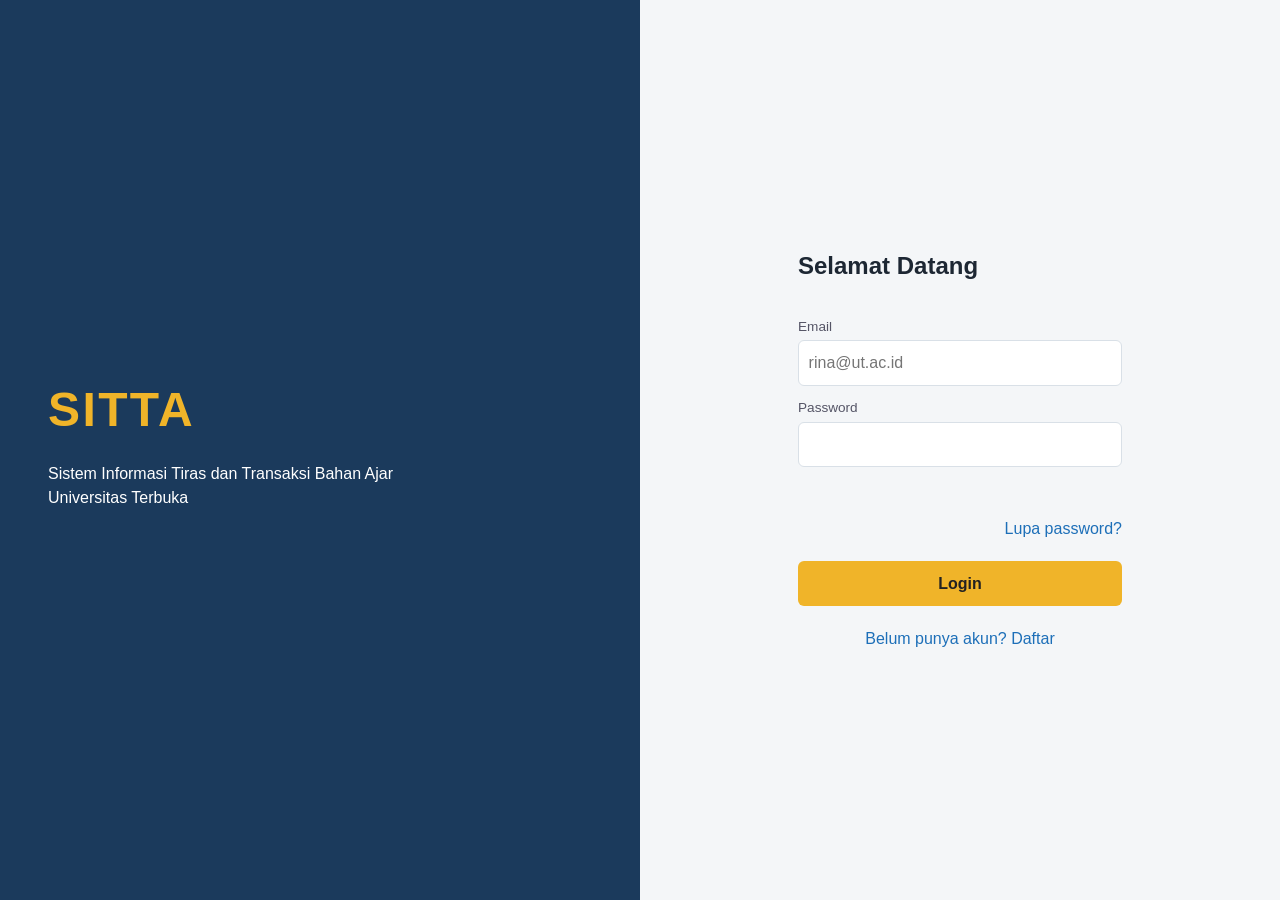
<file: index.html>
<!DOCTYPE html>
<html lang="id">
<head>
  <meta charset="UTF-8">
  <meta name="viewport" content="width=device-width, initial-scale=1">
  <title>Login - SITTA UT</title>
  <link rel="stylesheet" href="css/style.css">
</head>
<body data-page="login">

  <div class="login-wrap">
    <aside class="login-side">
      <h1>SITTA</h1>
      <p>Sistem Informasi Tiras dan Transaksi Bahan Ajar<br>Universitas Terbuka</p>
    </aside>

    <main class="login-box">
      <h2>Selamat Datang</h2>

      <form id="formLogin" novalidate>
        <label for="email">Email</label>
        <input type="email" id="email" placeholder="rina@ut.ac.id">

        <label for="password">Password</label>
        <input type="password" id="password">

        <p class="err" id="errLogin"></p>

        <div class="row">
          <span></span>
          <button type="button" class="link" data-open="#mLupa">Lupa password?</button>
        </div>
        <button class="btn" type="submit">Login</button>
      </form>

      <p style="text-align: center;">
        <button type="button" class="link" data-open="#mDaftar">Belum punya akun? Daftar</button>
      </p>
    </main>
  </div>

  <!-- Modal: Lupa Password -->
  <div class="modal" id="mLupa">
    <form class="card" id="formLupa" novalidate>
      <h3>Lupa Password</h3>
      <label for="lupaEmail">Email terdaftar</label>
      <input type="email" id="lupaEmail">
      <p class="err" id="errLupa"></p>
      <button class="btn" type="submit">Kirim link reset</button>
      <button class="btn sec" type="button" data-close="#mLupa">Tutup</button>
    </form>
  </div>

  <!-- Modal: Daftar -->
  <div class="modal" id="mDaftar">
    <form class="card" id="formDaftar" novalidate>
      <h3>Daftar Akun</h3>
      <label for="dNama">Nama lengkap</label>
      <input id="dNama">
      <label for="dEmail">Email</label>
      <input type="email" id="dEmail">
      <label for="dPass">Password (min. 6 karakter)</label>
      <input type="password" id="dPass">
      <p class="err" id="errDaftar"></p>
      <button class="btn" type="submit">Daftar</button>
      <button class="btn sec" type="button" data-close="#mDaftar">Tutup</button>
    </form>
  </div>

  <script src="js/data.js"></script>
  <script src="js/script.js"></script>
</body>
</html>
</file>
<file: css/style.css>
:root {
  --navy: #1b3a5c;
  --gold: #f0b429;
  --bg: #f4f6f8;
  --ink: #1d2733;
  --line: #d9e0e7;
  --ok: #2e9e6a;
  --err: #d64545;
}

* {
  box-sizing: border-box;
}

body {
  margin: 0;
  font-family: "Trebuchet MS", "Segoe UI", sans-serif;
  background: var(--bg);
  color: var(--ink);
  line-height: 1.5;
}

button,
input {
  font: inherit;
}

:focus-visible {
  outline: 3px solid #1d6fb8;
  outline-offset: 2px;
}

/*Komponen dasar: tombol, form, kartu*/
.btn {
  background: var(--gold);
  color: #222;
  border: 0;
  padding: 0.65rem 1.2rem;
  border-radius: 6px;
  font-weight: 700;
  cursor: pointer;
}

.btn:hover {
  filter: brightness(0.95);
}

.btn.sec {
  background: #fff;
  border: 1px solid var(--line);
}

.link {
  background: none;
  border: 0;
  color: #1d6fb8;
  cursor: pointer;
  padding: 0.3rem 0;
}

label {
  display: block;
  font-size: 0.85rem;
  margin: 0.8rem 0 0.2rem;
  color: #556;
}

input,
select {
  width: 100%;
  padding: 0.6rem;
  border: 1px solid var(--line);
  border-radius: 6px;
  background: #fff;
}

.card {
  background: #fff;
  border: 1px solid var(--line);
  border-radius: 8px;
  padding: 1.2rem;
  margin-bottom: 1rem;
}

.err {
  color: var(--err);
  font-size: 0.85rem;
  min-height: 1.1rem;
}

/* Halaman login */
.login-wrap {
  min-height: 100vh;
  display: grid;
  grid-template-columns: 1fr 1fr;
}

.login-side {
  background: var(--navy);
  color: #fff;
  padding: 3rem;
  display: flex;
  flex-direction: column;
  justify-content: center;
}

.login-side h1 {
  font-size: 3rem;
  margin: 0;
  color: var(--gold);
  letter-spacing: 0.05em;
}

.login-box {
  padding: 3rem;
  display: flex;
  flex-direction: column;
  justify-content: center;
  max-width: 420px;
  width: 100%;
  margin: auto;
}

.login-box .btn {
  width: 100%;
  margin-top: 1rem;
}

.row {
  display: flex;
  justify-content: space-between;
}

/*Navbar & dropdown*/
.topbar {
  background: var(--navy);
  display: flex;
  align-items: center;
  flex-wrap: wrap;
  padding: 0 1rem;
}

.topbar .brand {
  color: var(--gold);
  font-weight: 700;
  margin-right: 1.5rem;
}

.topbar a,
.dd > span {
  display: block;
  color: #fff;
  text-decoration: none;
  padding: 1rem 0.9rem;
  cursor: pointer;
}

.topbar a:hover,
.topbar a.on,
.dd:hover > span {
  background: var(--gold);
  color: #222;
}

.out {
  margin-left: auto;
}

.dd {
  position: relative;
}

.dd div {
  display: none;
  position: absolute;
  min-width: 240px;
  background: #fff;
  box-shadow: 0 6px 16px rgba(0, 0, 0, 0.2);
  z-index: 5;
}

.dd:hover div,
.dd:focus-within div {
  display: block;
}

.dd div a {
  color: var(--ink);
}

/*Layout halaman dalam */
main {
  max-width: 960px;
  margin: 1.5rem auto;
  padding: 0 1rem;
}

.hero {
  background: var(--navy);
  color: #fff;
  border-radius: 8px;
  padding: 1.5rem;
  margin-bottom: 1rem;
}

.hero h2 {
  margin: 0;
  color: var(--gold);
}

/*Tabel (stok, laporan)*/
table {
  width: 100%;
  border-collapse: collapse;
  background: #fff;
}

th,
td {
  padding: 0.6rem;
  border-bottom: 1px solid var(--line);
  text-align: left;
  font-size: 0.9rem;
}

th {
  background: #e8eef4;
}

.cover {
  width: 64px;
  height: 90px;
  object-fit: cover;
  background: #cfd8e0;
  border-radius: 3px;
}

/*Tracking: pencarian, progress, timeline*/
.search {
  display: flex;
  gap: 0.6rem;
}

.badge {
  padding: 0.15rem 0.6rem;
  border-radius: 99px;
  background: var(--gold);
  font-size: 0.8rem;
  font-weight: 700;
}

.bar {
  height: 12px;
  background: #e1e7ed;
  border-radius: 6px;
  overflow: hidden;
  margin: 0.6rem 0;
}

.bar i {
  display: block;
  height: 100%;
  background: var(--ok);
  transition: width 0.6s;
}

.grid {
  display: grid;
  grid-template-columns: repeat(auto-fit, minmax(200px, 1fr));
  gap: 0.8rem;
}

.grid b {
  display: block;
  color: #667;
  font-size: 0.8rem;
  font-weight: 400;
}

.tl {
  list-style: none;
  padding: 0;
  margin: 0;
  border-left: 3px solid var(--gold);
}

.tl li {
  position: relative;
  padding: 0.4rem 0 0.8rem 1rem;
}

.tl li::before {
  content: "";
  position: absolute;
  left: -9px;
  top: 0.7rem;
  width: 15px;
  height: 15px;
  border-radius: 50%;
  background: var(--gold);
}

.tl small {
  display: block;
  color: #667;
}

/*Modal / pop-up*/
.modal {
  display: none;
  position: fixed;
  inset: 0;
  align-items: center;
  justify-content: center;
  padding: 1rem;
  background: rgba(0, 0, 0, 0.55);
  z-index: 10;
}

.modal.show {
  display: flex;
}

.modal .card {
  width: 100%;
  max-width: 400px;
  margin: 0;
}

/*Responsif*/
@media (max-width: 700px) {
  .login-wrap {
    grid-template-columns: 1fr;
  }

  .login-side {
    padding: 1.5rem;
  }
}
</file>
